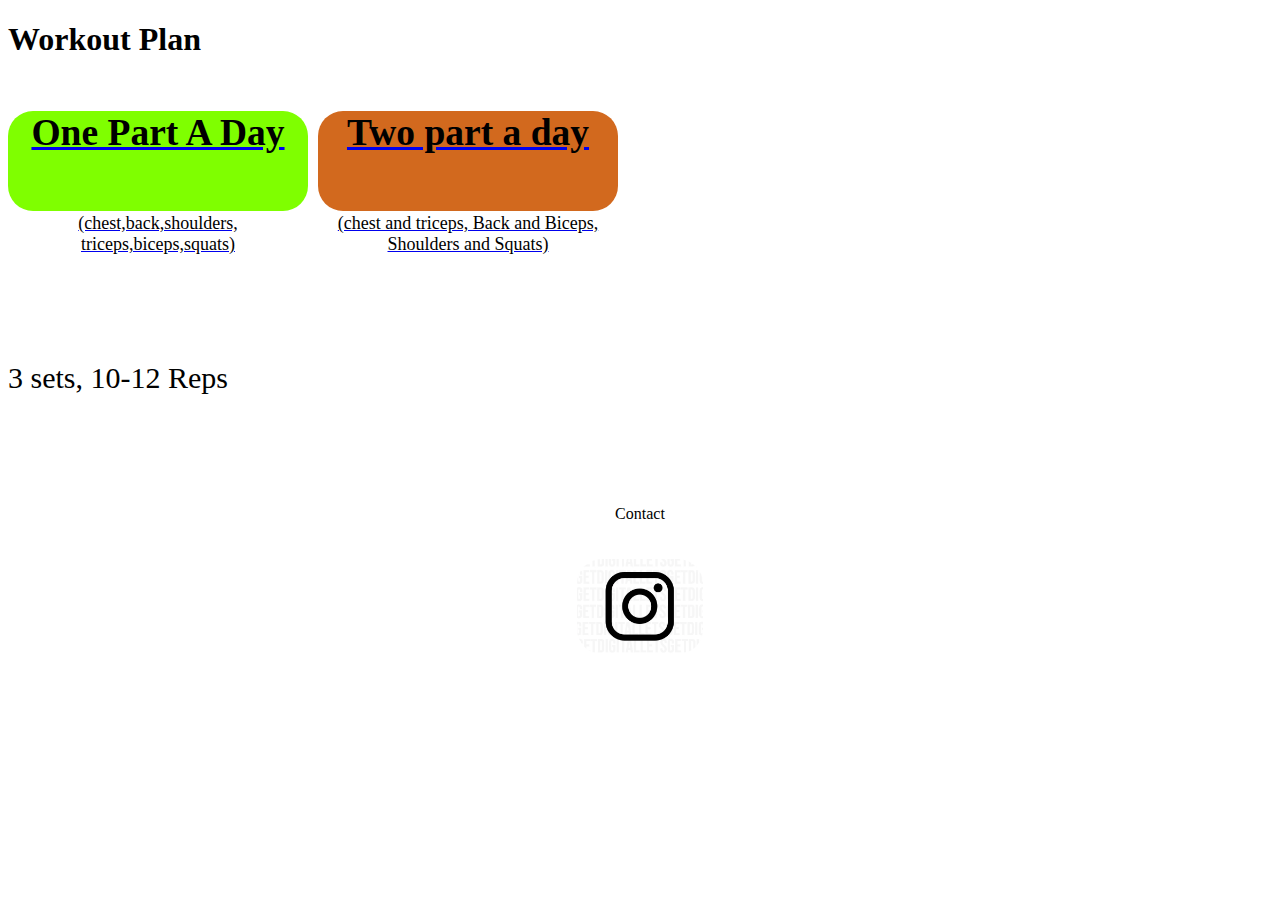
<file: index.html>
<!DOCTYPE html>
<html lang="en">
<head>
    <meta charset="UTF-8">
    <meta name="viewport" content="width=device-width, initial-scale=1.0">
    <title>Document</title>
    <link rel="stylesheet" href="style.css">
</head>

<body>
    <h1>Workout Plan</h1>
    <div class="buttons">
    <a href="one.html"><div class="one"><span style="font-size: 25px;"><h2>One Part A Day </h2></span><br>(chest,back,shoulders,<br>triceps,biceps,squats)</div></a>
    <a href="two.html"><div class="two"><span style="font-size: 25px;"><h2>Two part a day</h2>  </span> <br>(chest and triceps, Back and Biceps,<br> Shoulders and Squats)</div></a>
    </div>
    <p style="font-size: 30px;position: relative;top: 120px;"> 3 sets, 10-12 Reps</p>
    <footer>
        <p style="text-align: center; position: relative;top: 200px;">Contact</p> 
        <a href=""><img src="il_fullxfull.3651836207_pag1.webp" alt="" style="border-radius: 25px; height: 30px; width: 30px;position: relative;top: 220px; display: block;margin-left: auto;margin-right: auto;width: 10%; height: 10%;"></a>
    </footer>
    

</body>
</html>
</file>
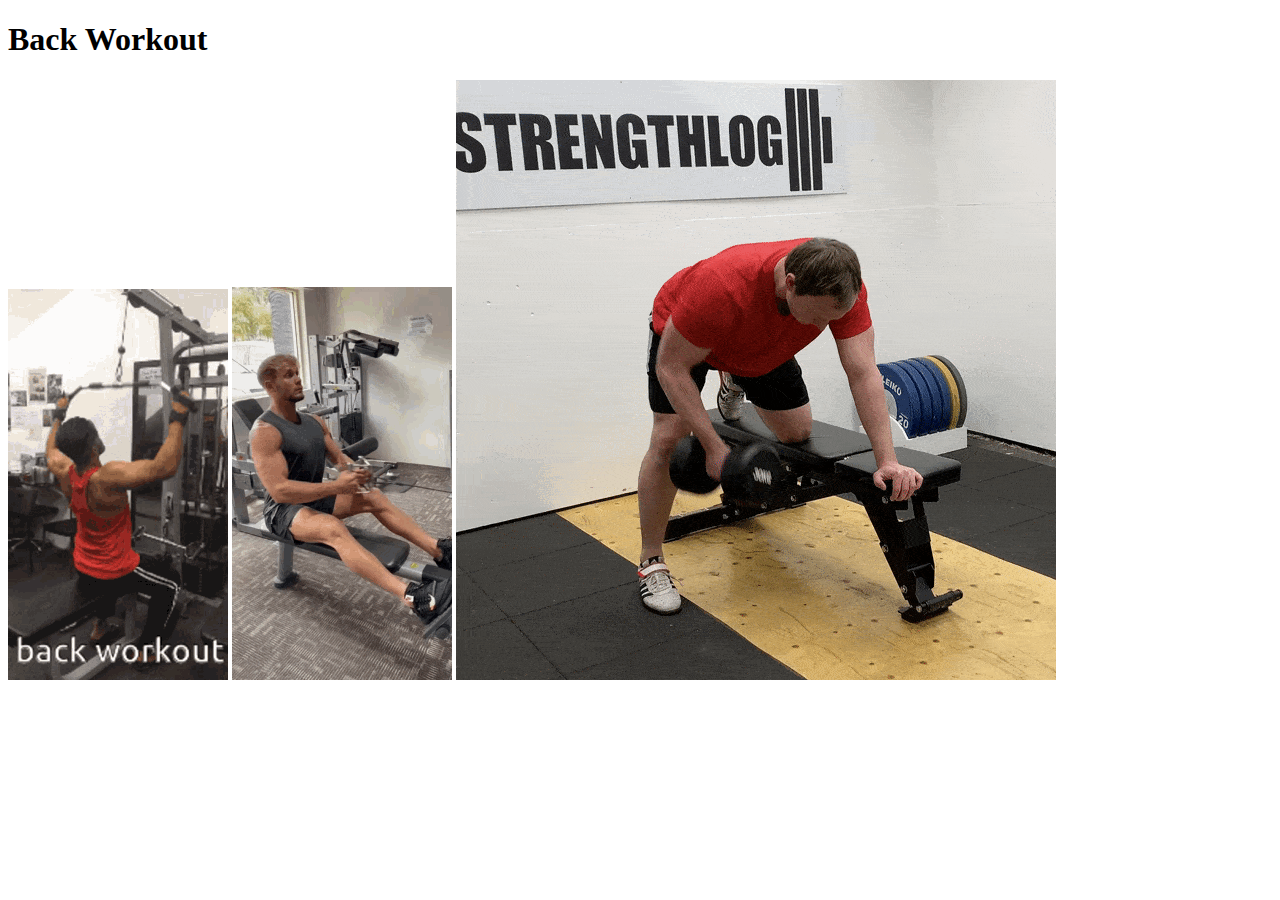
<file: back.html>
<!DOCTYPE html>
<html lang="en">
<head>
    <meta charset="UTF-8">
    <meta name="viewport" content="width=device-width, initial-scale=1.0">
    <title>Document</title>
</head>
<body>
    <h1>Back Workout</h1>
    <img src="pulldown.gif" alt="">
    <img src="backrow.gif" alt="">
    <img src="Dumbbell-Row.gif" alt="">
</body>
</html>
</file>
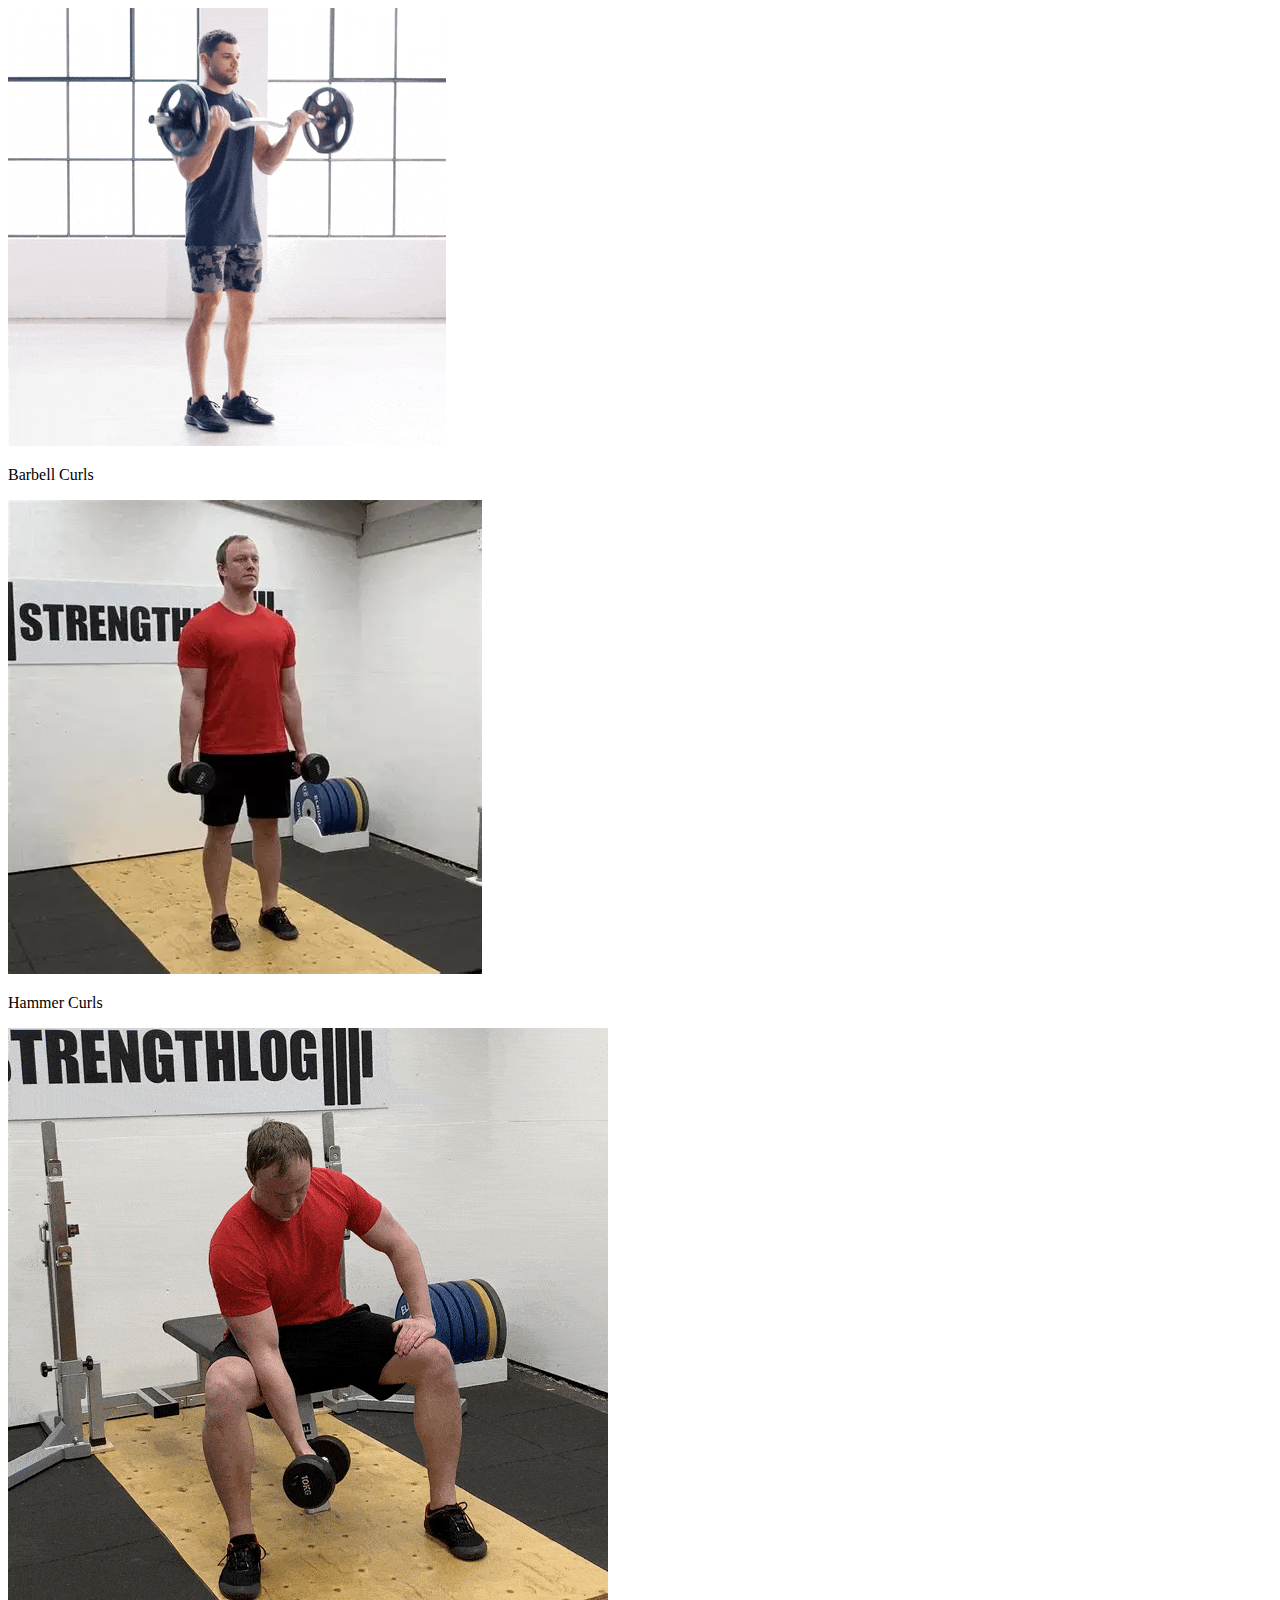
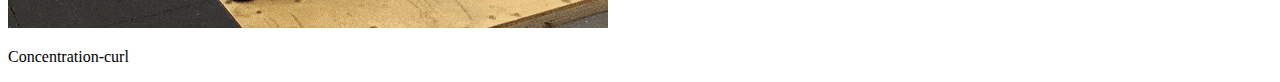
<file: biceps.html>
<!DOCTYPE html>
<html lang="en">
<head>
    <meta charset="UTF-8">
    <meta name="viewport" content="width=device-width, initial-scale=1.0">
    <title>Document</title>
    <link rel="stylesheet" href="style.css">
</head>
<body>
    <img src="how_to_ez_barbell_curl_exercise.gif" alt="">
    <p>Barbell Curls</p>
    <img src="hammer.webp" alt="">
    <p>Hammer Curls</p>
    <img src="Concentration-curl.gif" alt="">
    <p>Concentration-curl</p>
    <p></p>
</body>
</html>
</file>
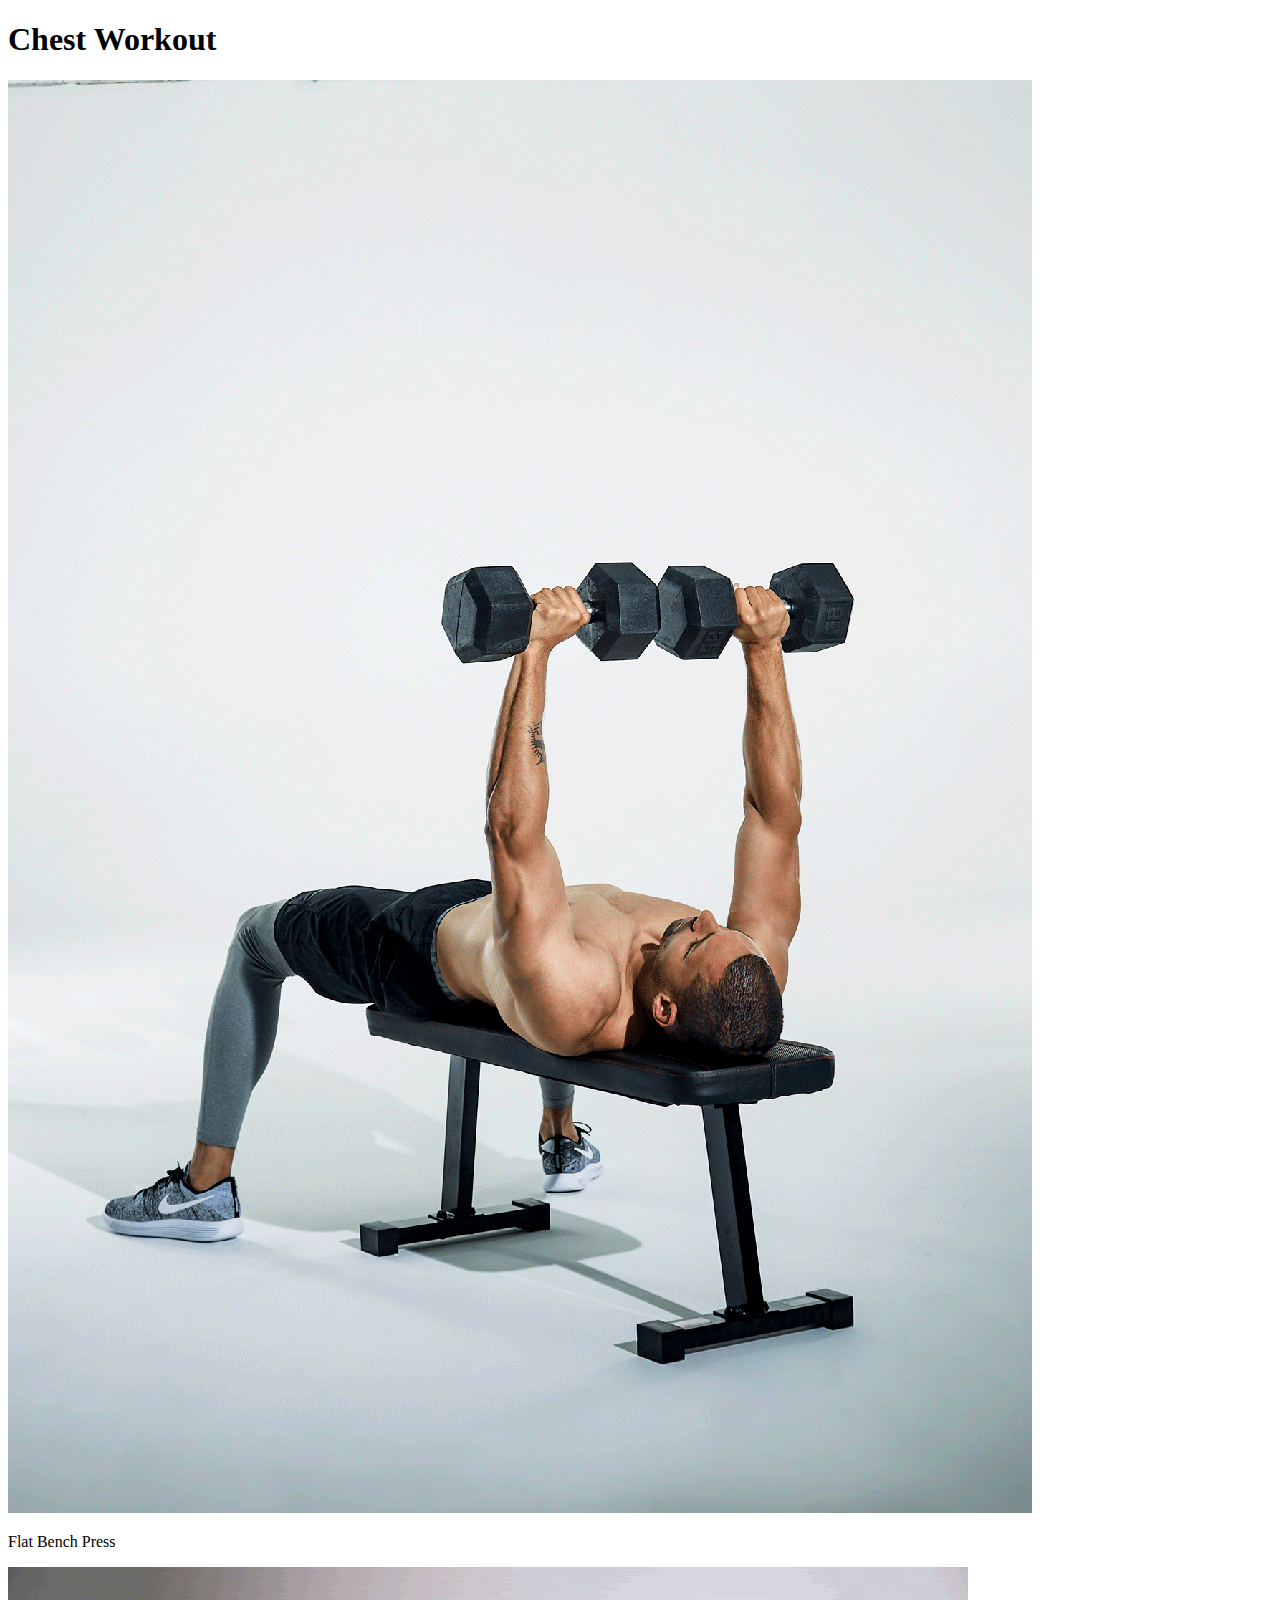
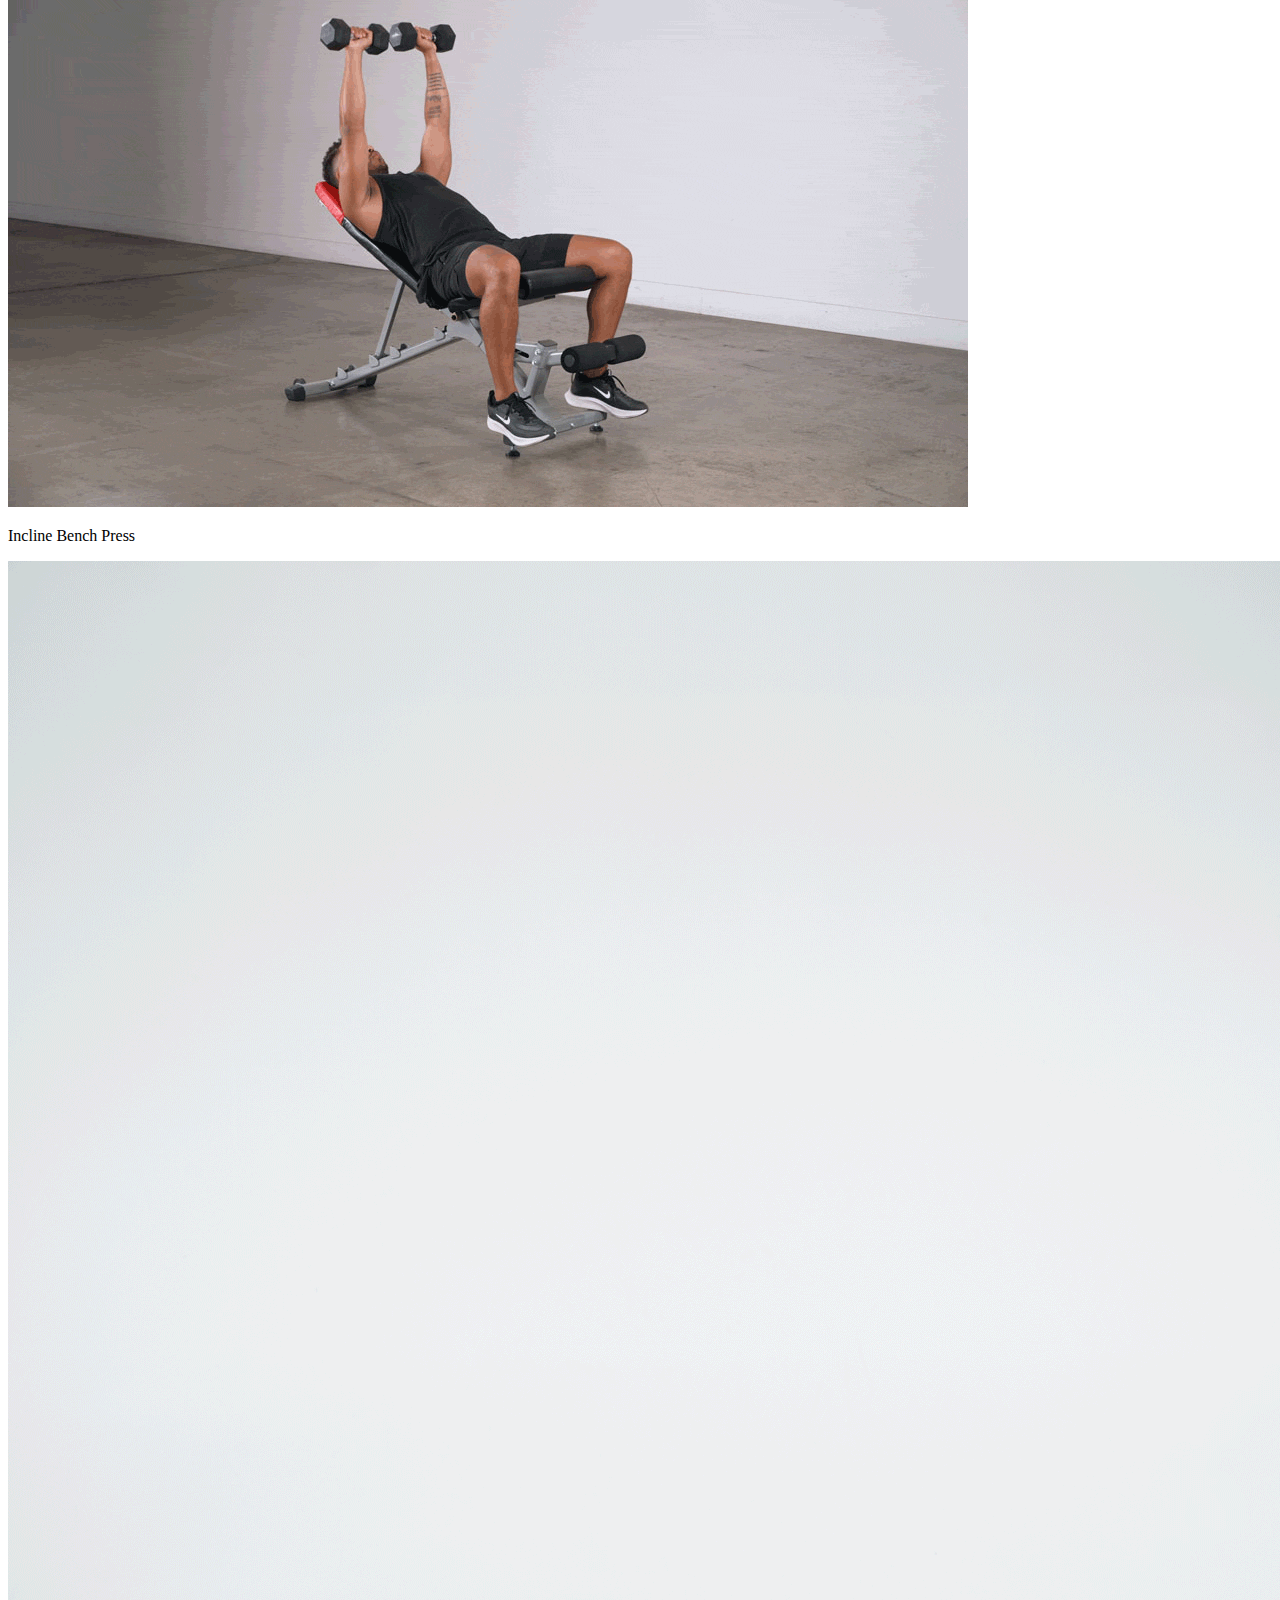
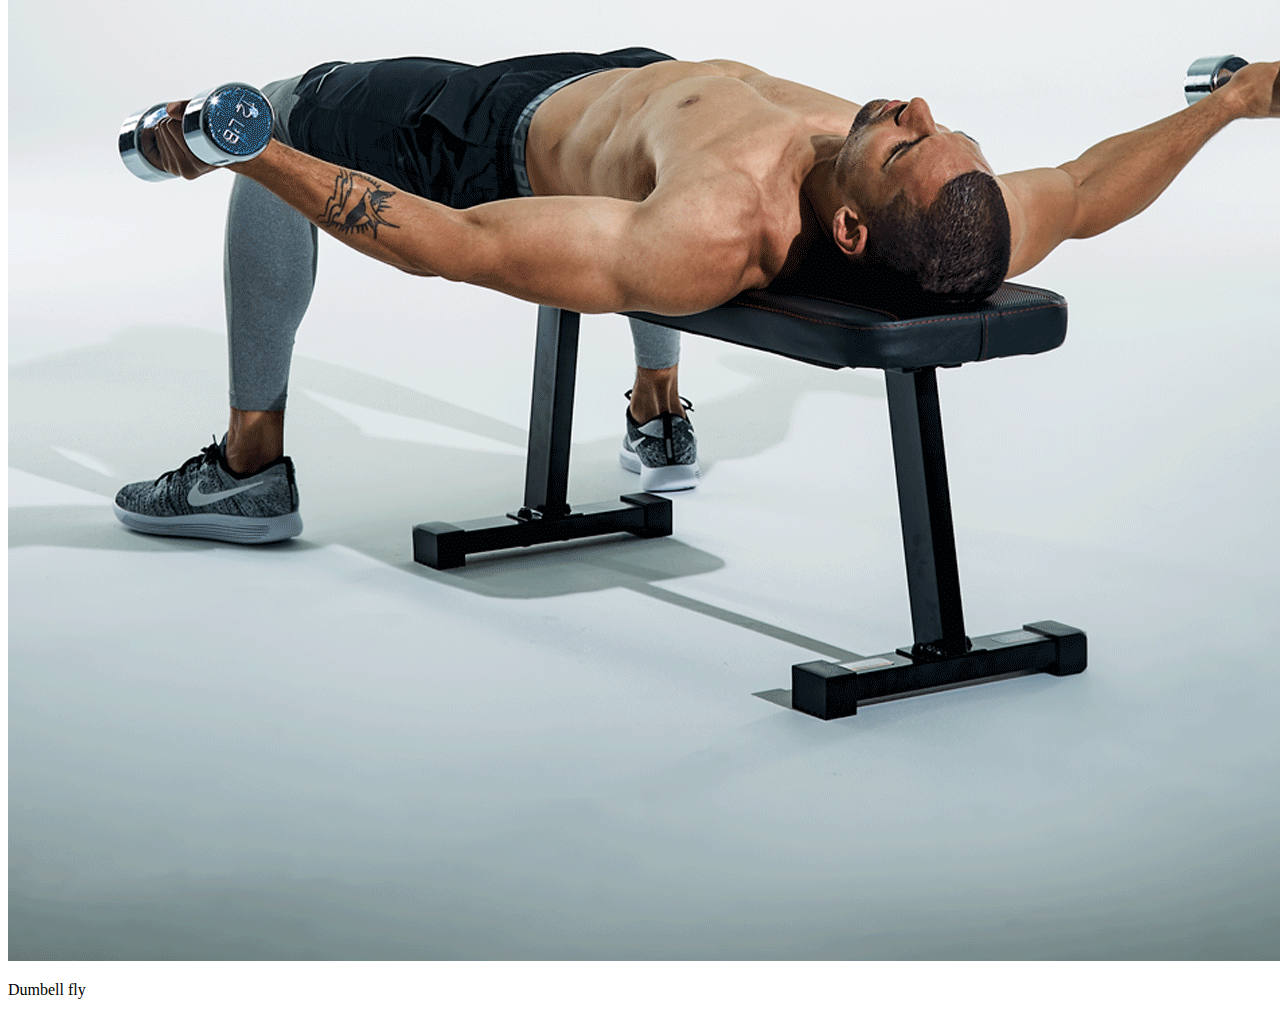
<file: chest.html>
<!DOCTYPE html>
<html lang="en">
<head>
    <meta charset="UTF-8">
    <meta name="viewport" content="width=device-width, initial-scale=1.0">
    <title>Document</title>
    <link rel="stylesheet" href="style.css">
</head>
<body>
    <h1>Chest Workout</h1>
    <img src="flat.gif" alt="">
    <p>Flat Bench Press</p>
    <img src="incline.gif" alt="">
    <p>Incline Bench Press</p>
    <img src="fly.gif" alt="">
    <p>Dumbell fly</p>
</body>
</html>
</file>
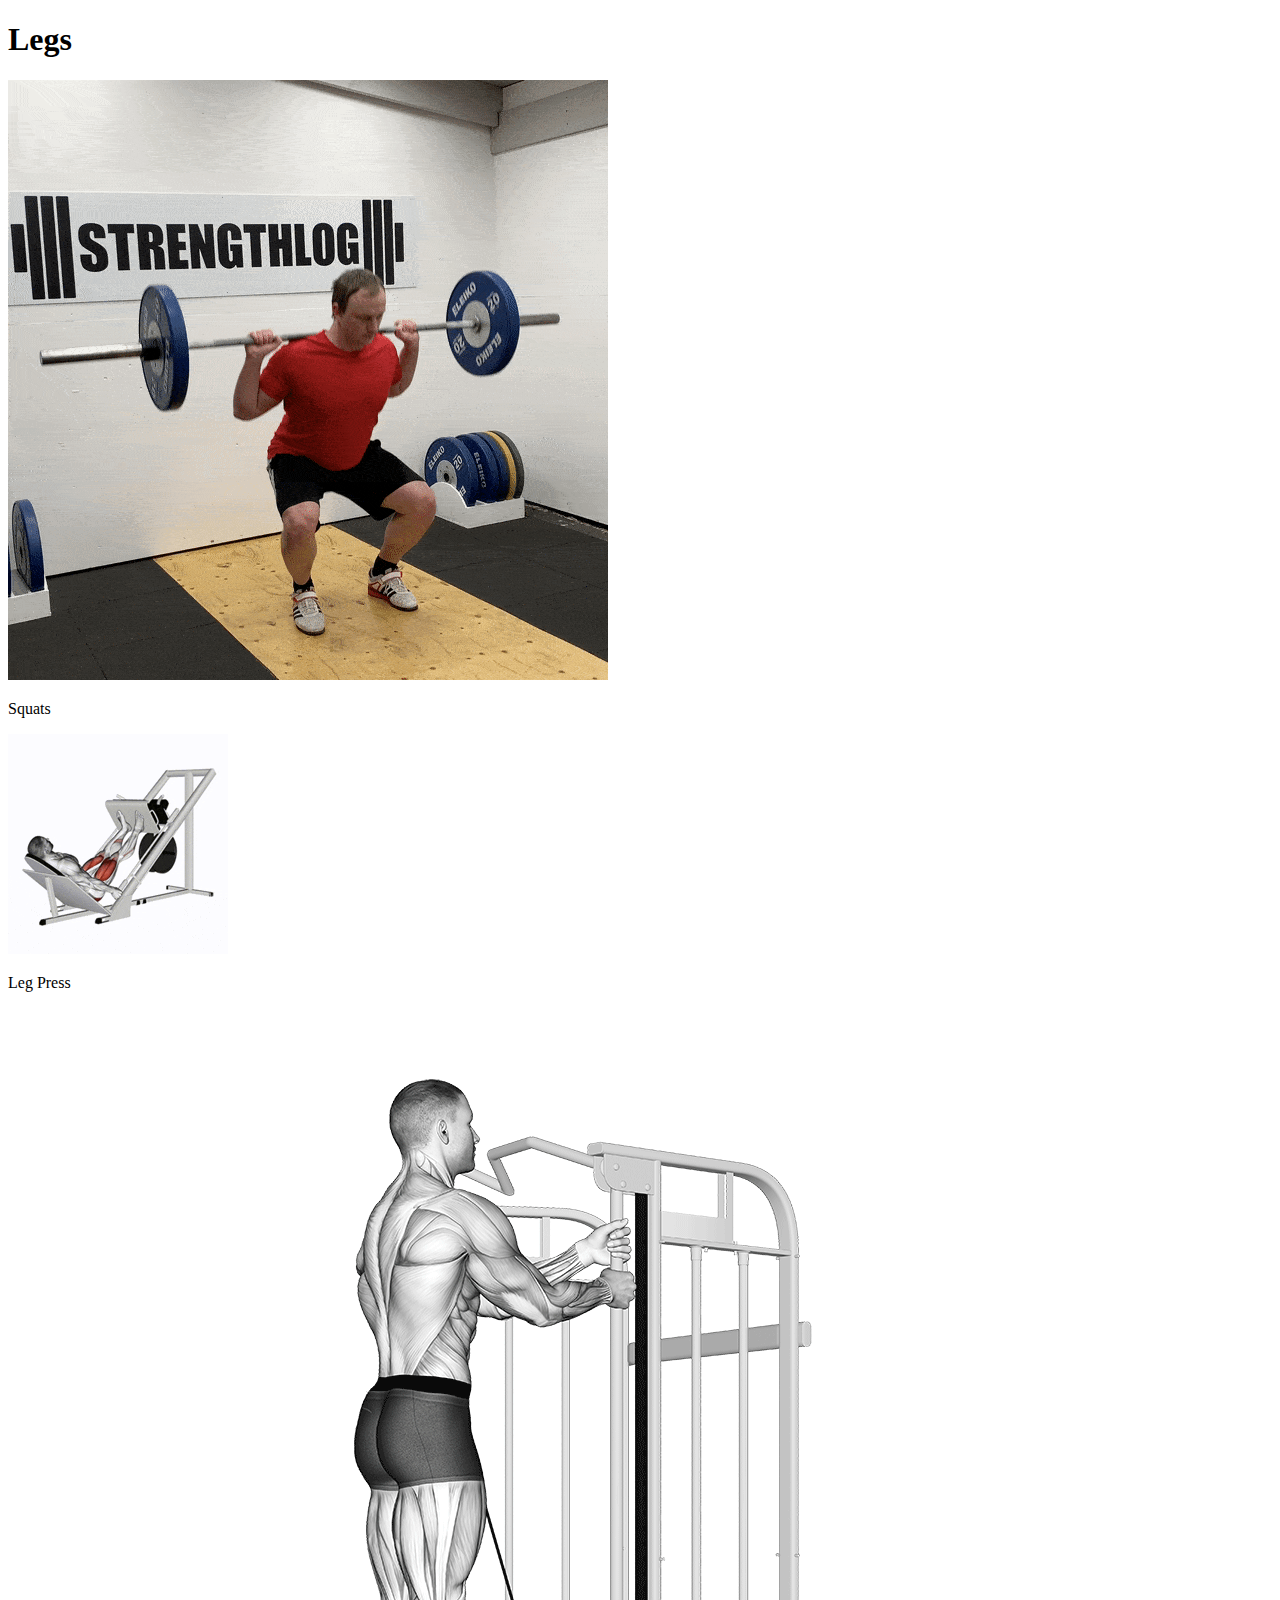
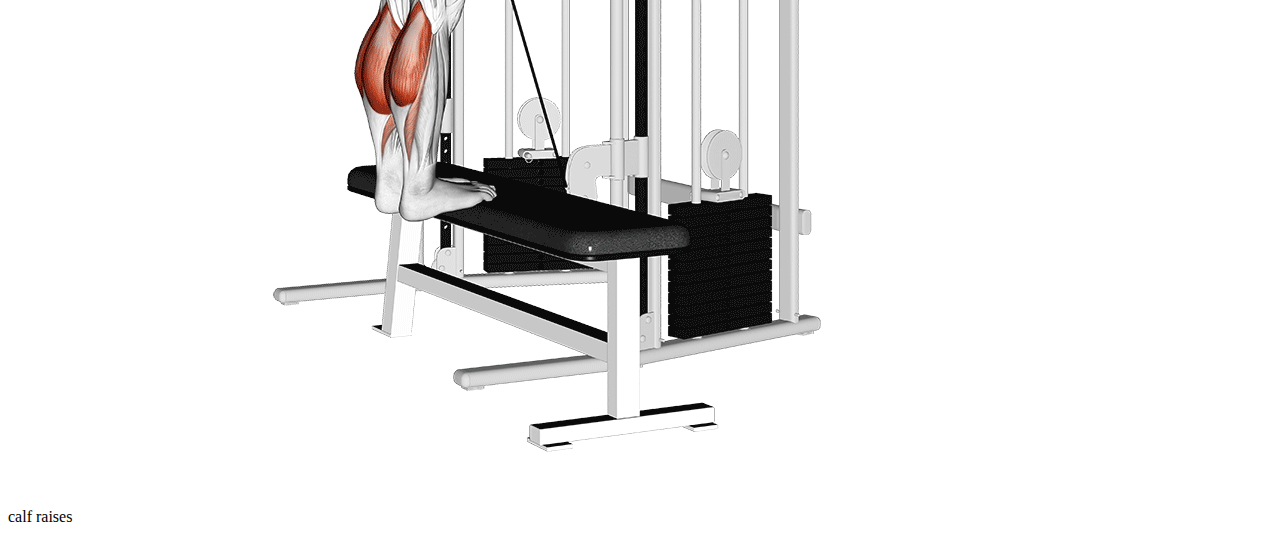
<file: legs.html>
<!DOCTYPE html>
<html lang="en">
<head>
    <meta charset="UTF-8">
    <meta name="viewport" content="width=device-width, initial-scale=1.0">
    <title>Document</title>
    <link rel="stylesheet" href="style.css">
</head>
<body>
    <h1>Legs</h1>
    <img src="squat.gif" alt="">
    <p>Squats</p>
    <img src="press.gif" alt="">
    <p>Leg Press</p>
    <img src="calf raises.gif" alt="">
    <p>calf raises</p>
    <!-- <img src="" alt=""><img src="" alt=""> -->
</body>
</html>
</file>
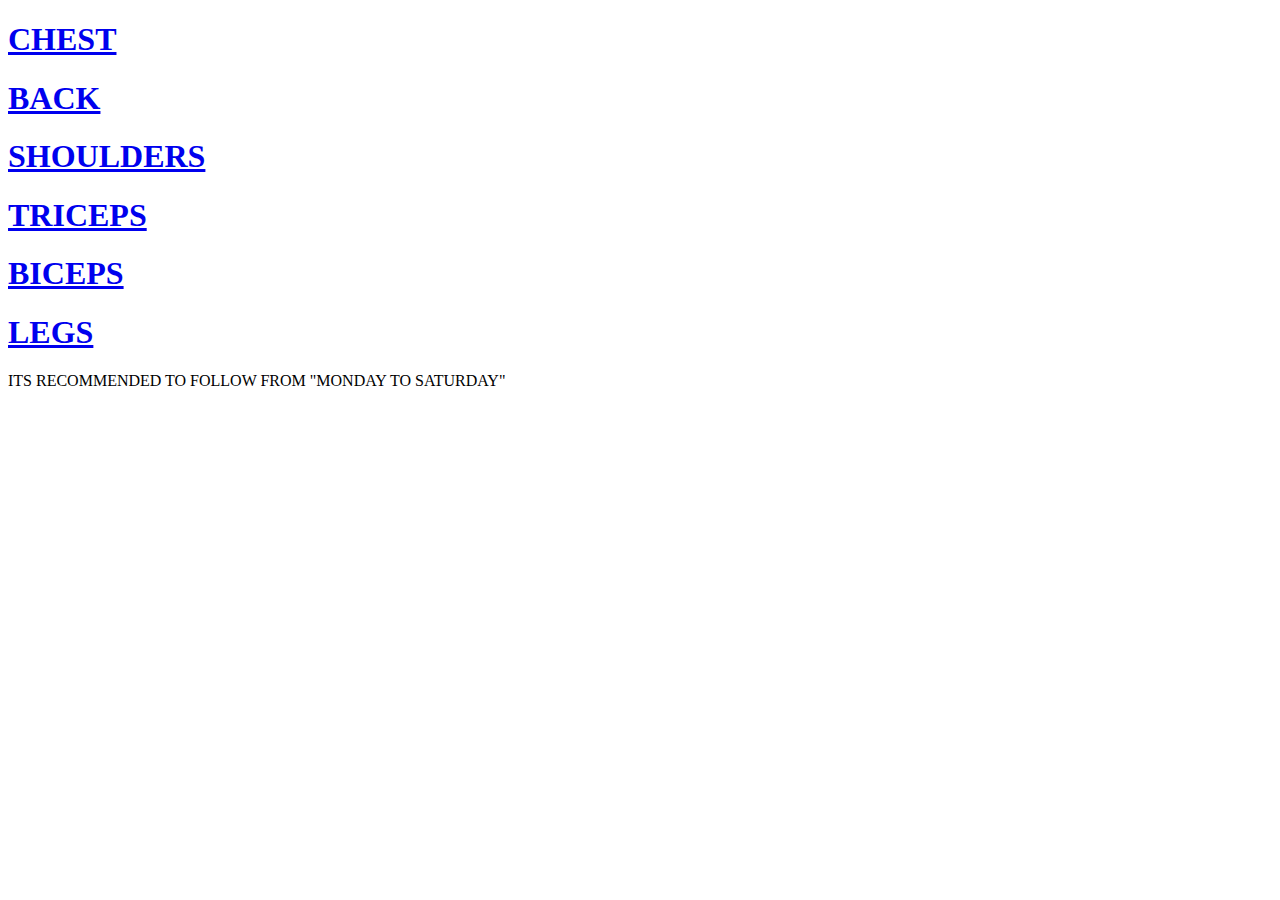
<file: one.html>
<!DOCTYPE html>
<html lang="en">
<head>
    <meta charset="UTF-8">
    <meta name="viewport" content="width=device-width, initial-scale=1.0">
    <title>Document</title>
    <link rel="stylesheet" href="style.css">
</head>
<body>
    <a href="chest.html"><h1>CHEST </h1></a>
    <a href="back.html"><h1>BACK</h1></a>
    <a href="shoulders.html"><H1>SHOULDERS</H1></a>
    <a href="triceps.html"><h1>TRICEPS</h1></a>
    <a href="biceps.html"><h1>BICEPS</h1></a>
    <a href="legs.html"><H1>LEGS</H1></a>
    <P>ITS RECOMMENDED TO FOLLOW FROM "MONDAY TO SATURDAY"</P>
    
</body>
</html>
</file>
<file: style.css>
.one{
   
    background-color: chartreuse;
    height: 100px;
    width: 300px;
    text-decoration: none;
    color: rgb(0, 0, 0);
    font-size: large;
    text-align: center;
        border-radius: 25px;
        a{
            text-decoration: none;

        }

}
.two{
    background-color: chocolate;
    height: 100px;
    width: 300px;
    text-decoration: none;
    color: rgb(0, 0, 0);
    font-size: large;
        border-radius: 25px;
        text-align: center;

}
.buttons{
    display: flex ;
    gap: 10px;
}
@media  (max-width:600px) {
    *{
        background-color: white;
    }
    h1{
        text-align: center;
        background-color: rgb(0, 0, 0);
        color: white;
        border-radius: 25px;
    }
    .one{
        height: 50px;
        width: 200px;
        font-size: 10px;

    }
    .two{
        
        height: 50px;
        width: 200px;
        font-size: 10px;
        

    }
    }
</file>
